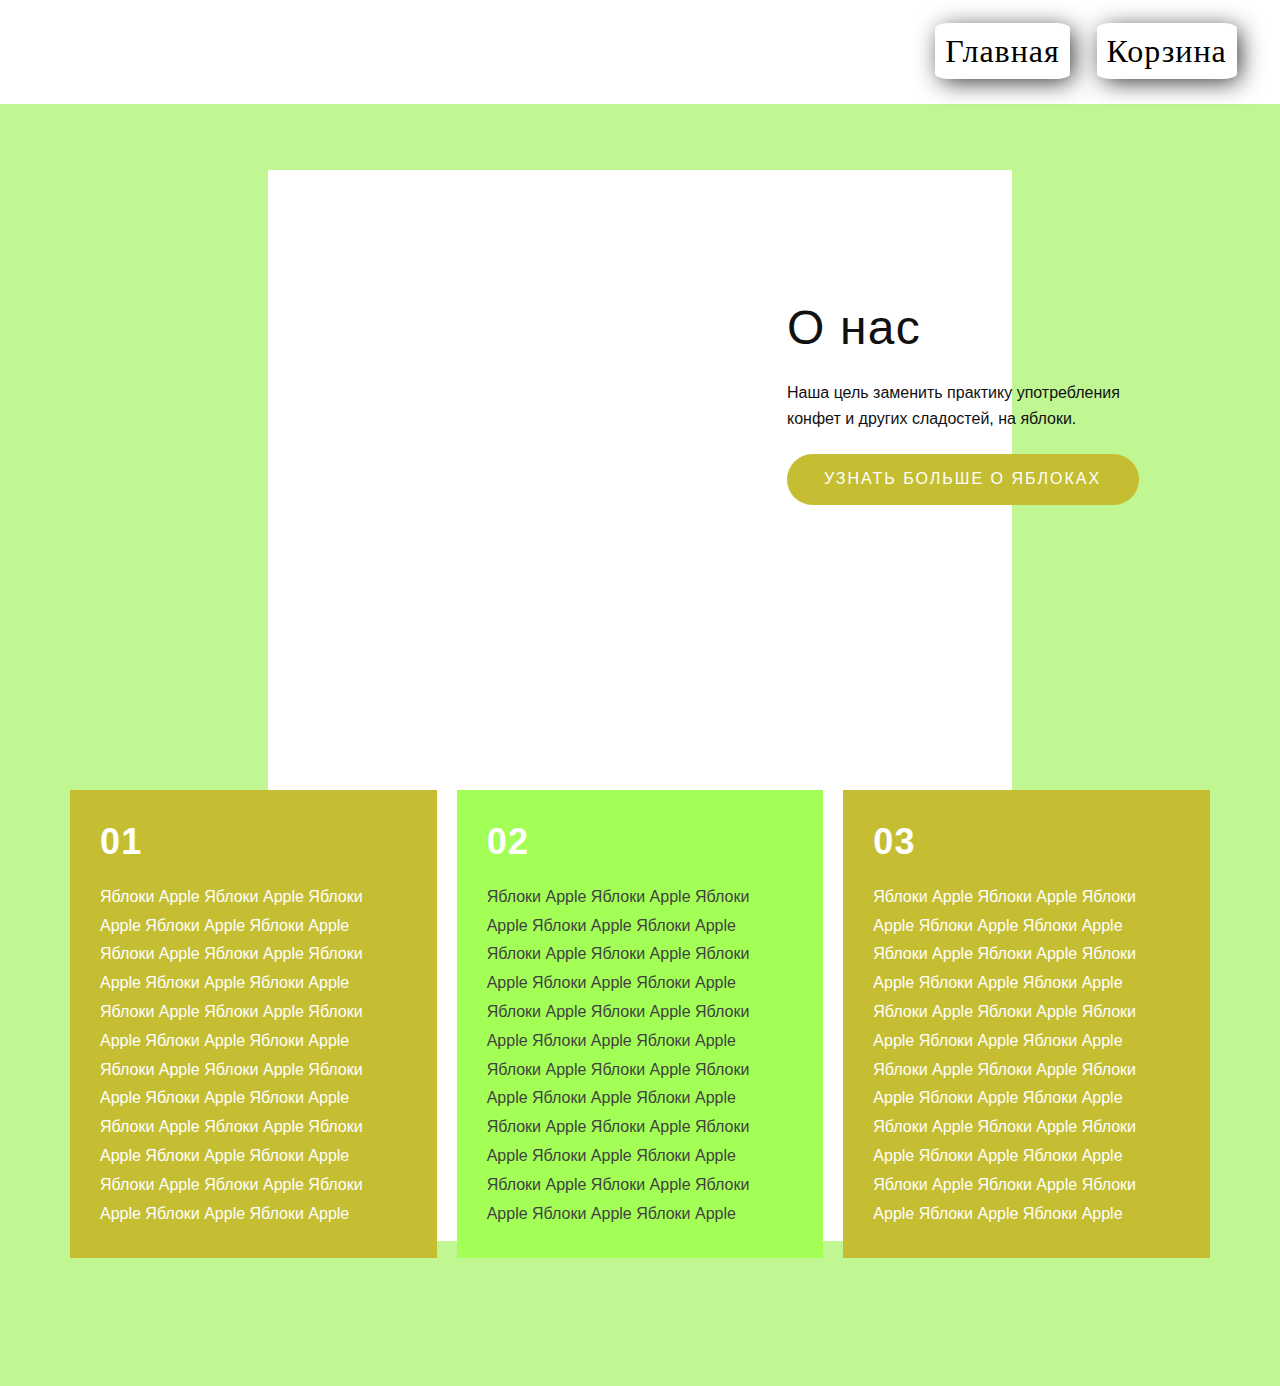
<file: onas.html>
<!DOCTYPE html PUBLIC>

<html> 
  <head>
    <meta name="viewport" content="width=device-width, initial-scale=1.0">
    <meta charset="utf-8">
    <meta name="keywords" content="">
    <meta name="description" content="">
    <title>О нас</title>
    <script class="u-script" type="text/javascript" src="jquery.js" defer=""></script>
    <script class="u-script" type="text/javascript" src="scripts.js" defer=""></script>
    <link rel="stylesheet" href="style.css">
    <script type="text/javascript" src="style.css"></script>
    <link href="https://fonts.googleapis.com/css?family=Raleway:400,700,900" rel="stylesheet">
    <link href="https://fonts.googleapis.com/icon?family=Material+Icons" rel="stylesheet">

  </head>


    <header >

      <nav>
        <div class="nav-bg"></div>
        <ul>
          <li><a href="index.html">Главная</a></li>
          <li><a href="basket.html">Корзина</a></li>
        </ul>
      </nav>

          
    </header>



    <body class="u-body u-xl-mode" data-lang="ru">
      <header class="u-clearfix u-header u-header" id="sec-e3ec">
  
      </header>
      <section class="u-clearfix u-grey-10 u-section-1" id="carousel_3b42">
        <div class="u-clearfix u-sheet u-valign-middle-md u-valign-middle-sm u-valign-middle-xl u-sheet-1">
          <div class="u-shape u-shape-rectangle u-white u-shape-1"></div>
          <div class="u-image u-image-circle u-image-1" data-image-width="1100" data-image-height="1050"></div>
          <div class="u-align-center-sm u-align-center-xs u-align-left-lg u-align-left-md u-align-left-xl u-container-style u-expanded-width-sm u-expanded-width-xs u-group u-shape-rectangle u-group-1">
            <div class="u-container-layout u-valign-middle u-container-layout-1">
              <h3 class="u-text u-text-1">О нас</h3>
              <p class="u-text u-text-2">Наша цель заменить практику употребления конфет и других сладостей, на яблоки.</p>
              <a href="" class="butt u-active-black u-border-none u-btn u-btn-round u-button-style u-hover-black u-palette-1-base u-radius-50 u-text-active-white u-text-body-alt-color u-text-hover-white u-btn-1">Узнать больше о яблоках</a>
            </div>
          </div>
          <div class="u-expanded-width u-list u-list-1">
            <div class="u-repeater u-repeater-1">
              <div class="u-align-left u-container-style u-custom-item u-list-item u-palette-1-light-1 u-repeater-item u-shape-rectangle">
                <div class="u-container-layout u-similar-container u-valign-top u-container-layout-2">
                  <h3 class="u-custom-font u-custom-item u-font-montserrat u-text u-text-body-alt-color u-text-default u-text-4">01</h3>
                  <p class="u-custom-item u-text u-text-5">Яблоки Apple Яблоки Apple Яблоки Apple Яблоки Apple Яблоки Apple Яблоки Apple Яблоки Apple Яблоки Apple Яблоки Apple Яблоки Apple Яблоки Apple Яблоки Apple Яблоки Apple Яблоки Apple Яблоки Apple Яблоки Apple Яблоки Apple Яблоки Apple Яблоки Apple Яблоки Apple Яблоки Apple Яблоки Apple Яблоки Apple Яблоки Apple Яблоки Apple Яблоки Apple Яблоки Apple Яблоки Apple Яблоки Apple Яблоки Apple <br>
                  </p>
                </div>
              </div>
              <div class="u-align-left u-container-style u-custom-item u-list-item u-palette-1-light-3 u-repeater-item u-shape-rectangle">
                <div class="u-container-layout u-similar-container u-valign-top u-container-layout-3">
                  <h3 class="u-custom-font u-custom-item u-font-montserrat u-text u-text-default u-text-6">02</h3>
                  <p class="u-custom-item u-text u-text-palette-1-base u-text-7">Яблоки Apple Яблоки Apple Яблоки Apple Яблоки Apple Яблоки Apple Яблоки Apple Яблоки Apple Яблоки Apple Яблоки Apple Яблоки Apple Яблоки Apple Яблоки Apple Яблоки Apple Яблоки Apple Яблоки Apple Яблоки Apple Яблоки Apple Яблоки Apple Яблоки Apple Яблоки Apple Яблоки Apple Яблоки Apple Яблоки Apple Яблоки Apple Яблоки Apple Яблоки Apple Яблоки Apple Яблоки Apple Яблоки Apple Яблоки Apple <br>
                  </p>
                </div>
              </div>
              <div class="u-align-left u-container-style u-custom-item u-list-item u-palette-1-base u-repeater-item u-shape-rectangle">
                <div class="u-container-layout u-similar-container u-valign-top u-container-layout-4">
                  <h3 class="u-custom-font u-custom-item u-font-montserrat u-text u-text-body-alt-color u-text-default u-text-8">03</h3>
                  <p class="u-custom-item u-text u-text-9">Яблоки Apple Яблоки Apple Яблоки Apple Яблоки Apple Яблоки Apple Яблоки Apple Яблоки Apple Яблоки Apple Яблоки Apple Яблоки Apple Яблоки Apple Яблоки Apple Яблоки Apple Яблоки Apple Яблоки Apple Яблоки Apple Яблоки Apple Яблоки Apple Яблоки Apple Яблоки Apple Яблоки Apple Яблоки Apple Яблоки Apple Яблоки Apple Яблоки Apple Яблоки Apple Яблоки Apple Яблоки Apple Яблоки Apple Яблоки Apple <br>
                  </p>
                </div>
              </div>
            </div>
          </div>
        </div>
      </section>
      
      
      
      
    
  </body>




    <footer>

    </footer>
    
</html>





<script>
</script>




<style>

</style>
</file>
